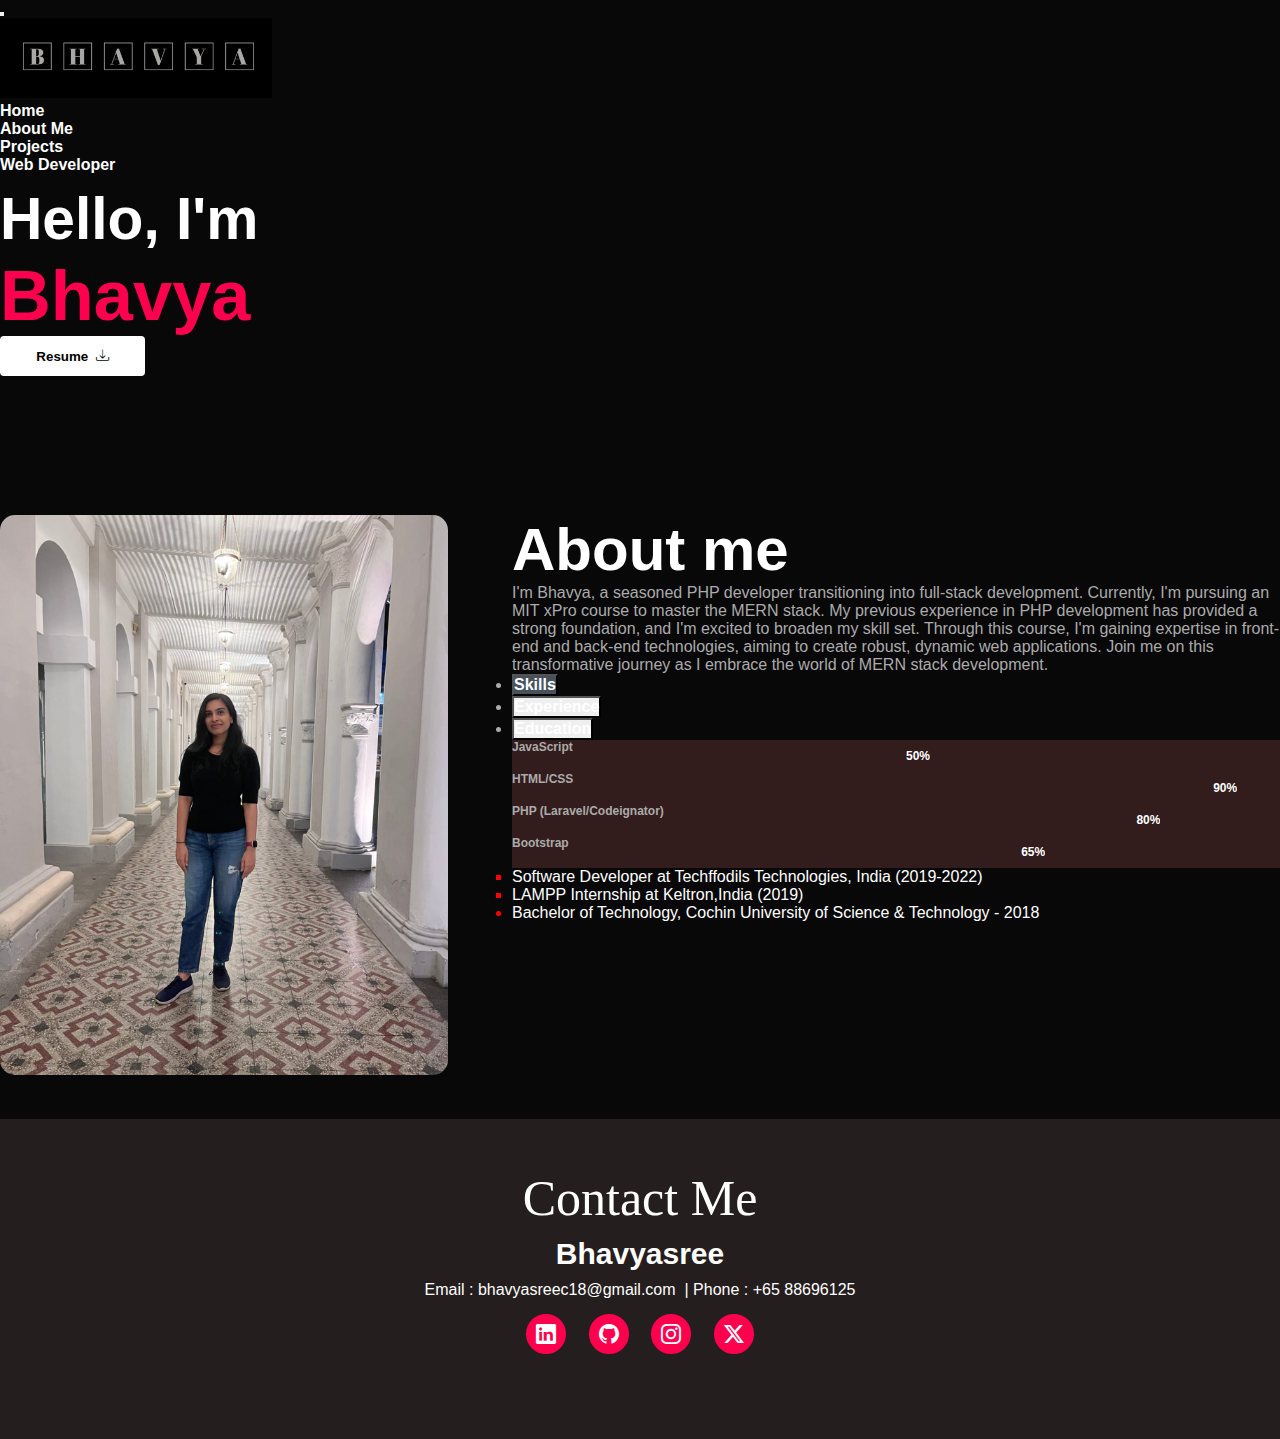
<file: index.html>
<!DOCTYPE html>
<html lang="en">
  <head>
    <meta charset="UTF-8" />
    <meta name="viewport" content="width=device-width, initial-scale=1.0" />
    <title>Portfolio</title>
    <!-- https://getbootstrap.com/docs/5.3/getting-started/introduction/ -->
    <link
      href="https://cdn.jsdelivr.net/npm/bootstrap@5.3.2/dist/css/bootstrap.min.css"
      rel="stylesheet"
      integrity="sha384-T3c6CoIi6uLrA9TneNEoa7RxnatzjcDSCmG1MXxSR1GAsXEV/Dwwykc2MPK8M2HN"
      crossorigin="anonymous"
    />
    <!-- https://getbootstrap.com/docs/5.3/getting-started/introduction/ -->
    <!-- https://icons.getbootstrap.com/#install -->
    <link
      href="https://cdn.jsdelivr.net/npm/bootstrap-icons@1.11.0/font/bootstrap-icons.css"
      rel="stylesheet"
    />
    <!-- https://icons.getbootstrap.com/#install -->
    <link rel="stylesheet" href="./style.css" />
  </head>
  <body>
    <div id="header">
      <!-- https://getbootstrap.com/docs/5.3/components/navbar/ -->
      <nav class="navbar navbar-expand-lg navbar-dark">
        <div class="container">
          <button
            class="navbar-toggler"
            type="button"
            data-bs-toggle="collapse"
            data-bs-target="#navbarNav"
            aria-controls="navbarNav"
            aria-expanded="false"
            aria-label="Toggle navigation"
          >
            <span class="navbar-toggler-icon"></span>
          </button>
          <div class="collapse navbar-collapse" id="navbarNav">
            <div class="logo"><img src="images/logo.jpeg" height="80px" /></div>
            <ul class="navbar-nav ms-auto">
              <!-- px-lg-4 rounded ----- https://www.youtube.com/watch?v=0YFrGy_mzjY&t=1162s -->
              <li class="nav-item">
                <a
                  class="nav-link px-lg-4 rounded"
                  href="#header"
                  onclick="removehash()"
                  >Home</a
                >
              </li>
              <li class="nav-item">
                <a
                  class="nav-link px-lg-4 rounded"
                  href="#about"
                  onclick="removehash()"
                  >About Me</a
                >
              </li>
              <li class="nav-item">
                <a class="nav-link px-lg-4 rounded" href="projects.html"
                  >Projects</a
                >
              </li>
              <!-- px-lg-4 rounded ----- https://www.youtube.com/watch?v=0YFrGy_mzjY&t=1162s -->
            </ul>
          </div>
        </div>
      </nav>
      <!-- https://getbootstrap.com/docs/5.3/components/navbar/ -->
    </div>
    <section class="main py-5">
      <div class="container py-5">
        <div class="grid-container">
          <div class="grid1">
            <h4>Web Developer</h4>
            <h3><small>Hello, I'm</small><br /><span>Bhavya</span></h3>

            <button type="button" class="btn-resume">
              <!-- https://icons.getbootstrap.com/ -->
              <!-- To Download the file - https://www.w3schools.com/tags/att_a_download.asp -->
              <a href="resume.pdf" download
                >Resume&nbsp;&nbsp;<i class="bi bi-download"></i
              ></a>
              <!-- To Download the file - https://www.w3schools.com/tags/att_a_download.asp -->
              <!-- https://icons.getbootstrap.com/ -->
            </button>
          </div>
          <div class="grid2">
            <div class="youtube">
              <!-- https://youtu.be/ly36kn0ug4k?si=eLE19_kIb5kKWEjr -->
              <iframe
                width="600"
                height="315"
                src="https://www.youtube.com/embed/UcWotTKQ0HE?si=TqUWfyOQbnR1c0Ic"
                title="YouTube video player"
                frameborder="0"
                allow="accelerometer; autoplay; clipboard-write; encrypted-media; gyroscope; picture-in-picture; web-share"
                allowfullscreen
              ></iframe>
              <!-- https://youtu.be/ly36kn0ug4k?si=eLE19_kIb5kKWEjr -->
            </div>
          </div>
        </div>
      </div>
    </section>
    <!--------------------------------------About----------------------------------------------------------------->
    <div class="about" id="about">
      <div class="container">
        <div class="row">
          <div class="about-col-1">
            <img src="images/img1.jpeg" />
          </div>
          <div class="about-col-2">
            <h1 class="sub-title">About me</h1>
            <p>
              I'm Bhavya, a seasoned PHP developer transitioning into full-stack
              development. Currently, I'm pursuing an MIT xPro course to master
              the MERN stack. My previous experience in PHP development has
              provided a strong foundation, and I'm excited to broaden my skill
              set. Through this course, I'm gaining expertise in front-end and
              back-end technologies, aiming to create robust, dynamic web
              applications. Join me on this transformative journey as I embrace
              the world of MERN stack development.
            </p>
            <div class="tab-titles">
              <!-- https://getbootstrap.com/docs/5.3/components/navs-tabs/ -->
              <ul class="nav nav-pills mb-3" id="pills-tab" role="tablist">
                <li class="nav-item" role="presentation">
                  <button
                    class="nav-link active"
                    id="pills-home-tab"
                    data-bs-toggle="pill"
                    data-bs-target="#pills-home"
                    type="button"
                    role="tab"
                    aria-controls="pills-home"
                    aria-selected="true"
                  >
                    Skills
                  </button>
                </li>
                <li class="nav-item" role="presentation">
                  <button
                    class="nav-link"
                    id="pills-profile-tab"
                    data-bs-toggle="pill"
                    data-bs-target="#pills-profile"
                    type="button"
                    role="tab"
                    aria-controls="pills-profile"
                    aria-selected="false"
                  >
                    Experience
                  </button>
                </li>
                <li class="nav-item" role="presentation">
                  <button
                    class="nav-link"
                    id="pills-contact-tab"
                    data-bs-toggle="pill"
                    data-bs-target="#pills-contact"
                    type="button"
                    role="tab"
                    aria-controls="pills-contact"
                    aria-selected="false"
                  >
                    Education
                  </button>
                </li>
              </ul>
              <div class="tab-content" id="pills-tabContent">
                <div
                  class="tab-pane fade show active"
                  id="pills-home"
                  role="tabpanel"
                  aria-labelledby="pills-home-tab"
                  tabindex="0"
                >
                 <!--  https://getbootstrap.com/docs/5.3/migration/#progress-bars -->
                  <div
                    class="progress"
                    role="progressbar"
                    aria-label="JavaScript"
                    aria-valuenow="50"
                    aria-valuemin="0"
                    aria-valuemax="100"
                  >
                    <div class="progress-bar" style="width: 50%">
                      JavaScript
                    </div>
                    <span class="rem-progress">50%</span>
                  </div>
                  <div
                    class="progress my-3"
                    role="progressbar"
                    aria-label="HTML/CSS"
                    aria-valuenow="90"
                    aria-valuemin="0"
                    aria-valuemax="100"
                  >
                    <div class="progress-bar text-dark" style="width: 90%">
                      HTML/CSS
                    </div>
                    <span class="rem-progress">90%</span>
                  </div>
                  <div
                    class="progress"
                    role="progressbar"
                    aria-label="PHP(Laravel/Codeignator)"
                    aria-valuenow="80"
                    aria-valuemin="0"
                    aria-valuemax="100"
                  >
                    <div class="progress-bar text-dark" style="width: 80%">
                      PHP (Laravel/Codeignator)
                    </div>
                    <span class="rem-progress">80%</span>
                  </div>
                  <div
                    class="progress my-3"
                    role="progressbar"
                    aria-label="Bootstrap"
                    aria-valuenow="65"
                    aria-valuemin="0"
                    aria-valuemax="100"
                  >
                    <div class="progress-bar" style="width: 65%">Bootstrap</div>
                    <span class="rem-progress">65%</span>
                  </div>
               <!--  https://getbootstrap.com/docs/5.3/migration/#progress-bars -->
                </div>
                <div
                  class="tab-pane fade"
                  id="pills-profile"
                  role="tabpanel"
                  aria-labelledby="pills-profile-tab"
                  tabindex="0"
                >
                  <ul style="list-style-type: square">
                    <li style="color: red">
                      <span style="color: white">
                        Software Developer at Techffodils Technologies, India
                        (2019-2022)</span
                      >
                    </li>
                    <li style="color: red">
                      <span style="color: white"
                        >LAMPP Internship at Keltron,India (2019)</span
                      >
                    </li>
                  </ul>
                </div>
                <div
                  class="tab-pane fade"
                  id="pills-contact"
                  role="tabpanel"
                  aria-labelledby="pills-contact-tab"
                  tabindex="0"
                >
                  <ul>
                    <li style="color: red">
                      <span style="color: white">
                        Bachelor of Technology, Cochin University of Science &
                        Technology - 2018</span
                      >
                    </li>
                  </ul>
                </div>
              </div>
              <!-- https://getbootstrap.com/docs/5.3/components/navs-tabs/ -->
            </div>
          </div>
        </div>
      </div>
    </div>

    <!-- -----------------------------------footer-------------------------------------------------------------- -->
    <footer class="mastfoot mt-auto">
      <!-- https://icons.getbootstrap.com/ -->
      <div class="end-section">
        <h2>Contact Me</h2>
        <h3>Bhavyasree</h3>
        <div class="end-contacts">
          Email :
          <!-- https://stackoverflow.com/questions/6988355/open-gmail-on-mailto-action -->
          <a
            href="https://mail.google.com/mail/?view=cm&fs=1&to=bhavyasreec18@gmail.com"
            >bhavyasreec18@gmail.com</a
          >
          <!-- https://stackoverflow.com/questions/6988355/open-gmail-on-mailto-action -->
          &nbsp;| Phone : +65 88696125
        </div>
        <div class="end-icons">
          <a href="https://www.linkedin.com/in/bhavyasree-c/" target="_blank"
            ><i class="bi bi-linkedin"></i
          ></a>
          <a href="https://github.com/bhavyac18" target="_blank"
            ><i class="bi bi-github"></i
          ></a>
          <a
            href="https://instagram.com/me_bhavyaa?igshid=OGQ5ZDc2ODk2ZA%3D%3D&utm_source=qr"
            target="_blank"
            ><i class="bi bi-instagram"></i
          ></a>
          <a
            href="https://twitter.com/c_bhavyasree?s=11&t=qL6aBVDuCNjXtoBfUTanSg"
            target="_blank"
            ><i class="bi bi-twitter-x"></i
          ></a>
        </div>
      </div>

      <!-- https://icons.getbootstrap.com/ -->
    </footer>
    <a href="#" class="up-arrow" onclick="removehash()"
      ><i class="bi bi-arrow-up"></i
    ></a>

    <script src="./portfolio.js"></script>

    <!-- https://getbootstrap.com/docs/5.3/getting-started/introduction/ -->
    <script
      src="https://cdn.jsdelivr.net/npm/bootstrap@5.3.2/dist/js/bootstrap.bundle.min.js"
      integrity="sha384-C6RzsynM9kWDrMNeT87bh95OGNyZPhcTNXj1NW7RuBCsyN/o0jlpcV8Qyq46cDfL"
      crossorigin="anonymous"
    ></script>
    <!-- https://getbootstrap.com/docs/5.3/getting-started/introduction/ -->
  </body>
</html>
</file>
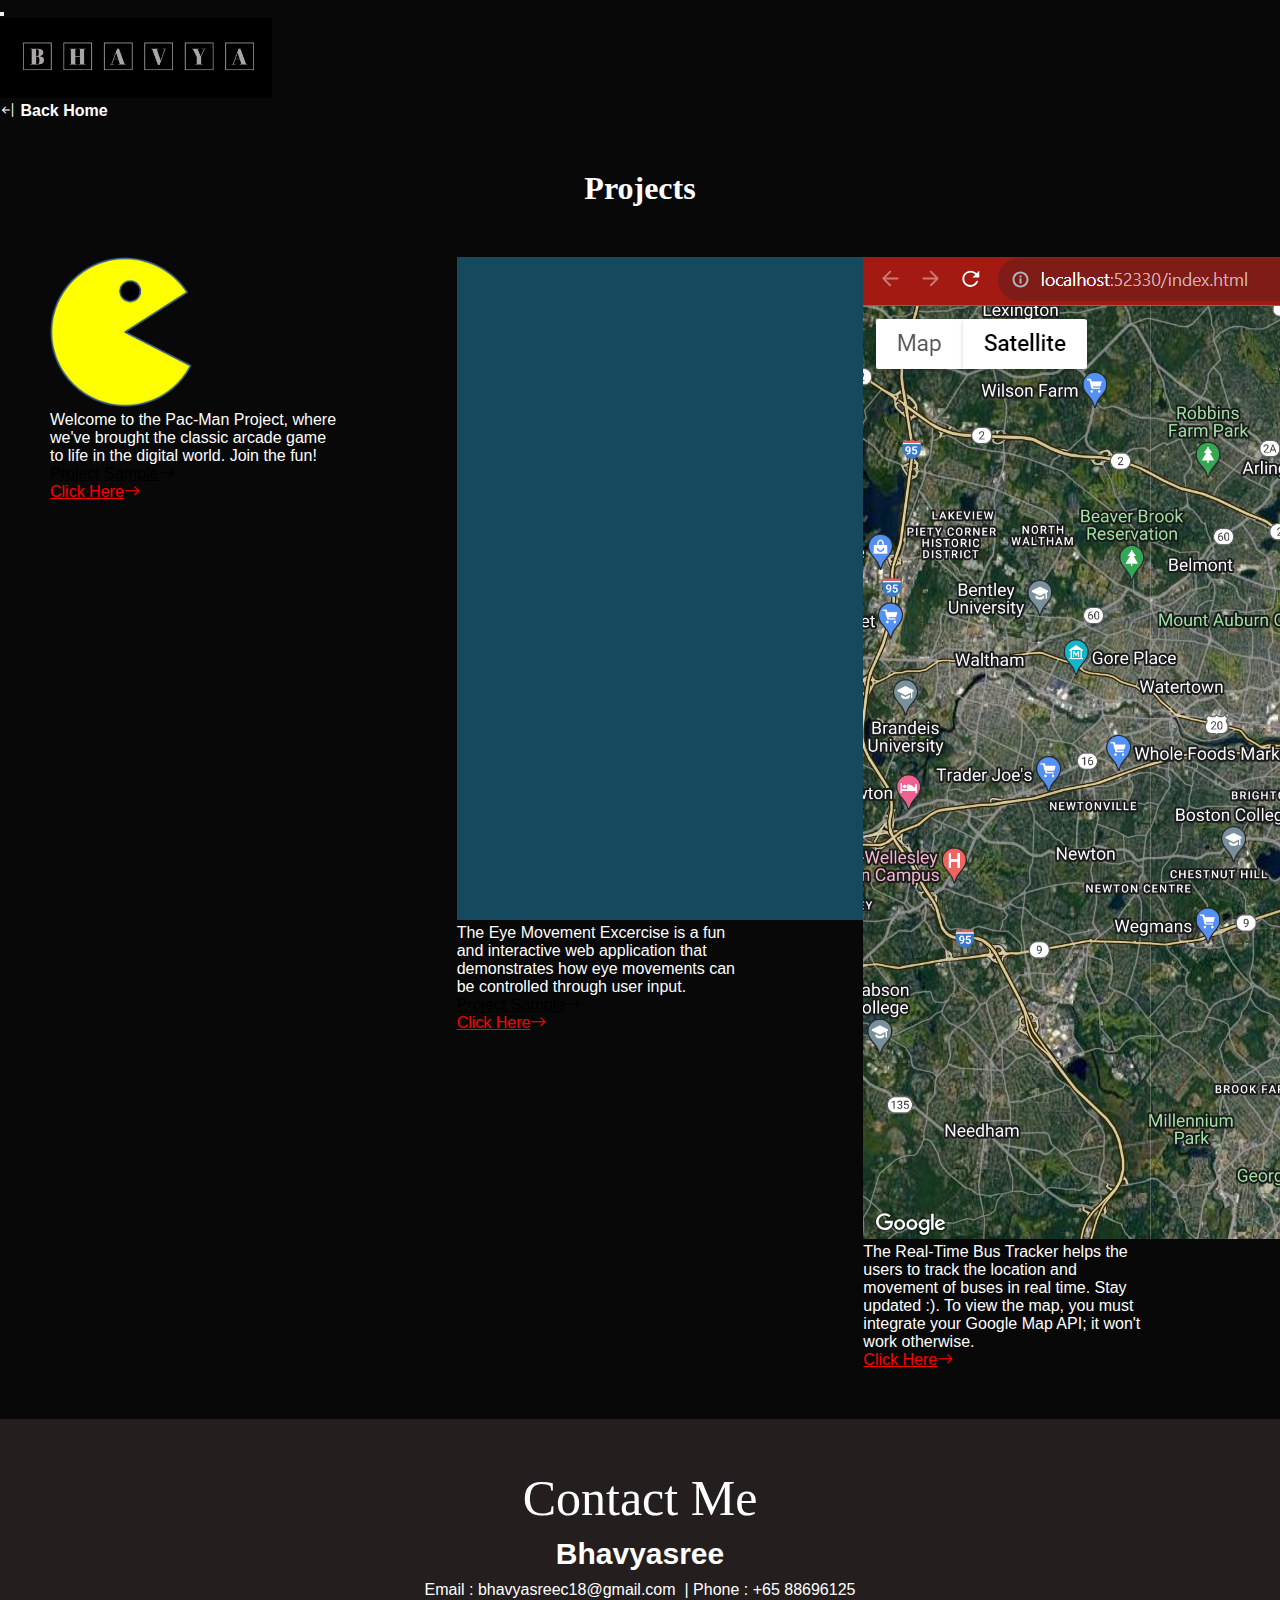
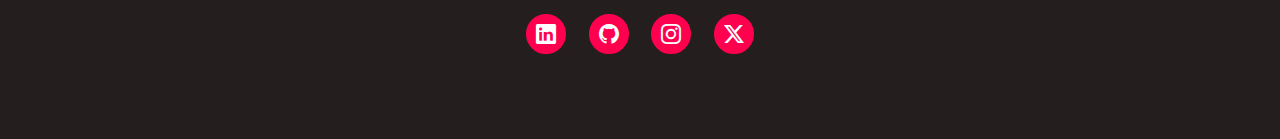
<file: projects.html>
<!DOCTYPE html>
<html lang="en">
  <head>
    <meta charset="UTF-8" />
    <meta name="viewport" content="width=device-width, initial-scale=1.0" />
    <title>Project</title>
    <!-- https://getbootstrap.com/docs/5.3/getting-started/introduction/ -->
    <link
      href="https://cdn.jsdelivr.net/npm/bootstrap@5.3.2/dist/css/bootstrap.min.css"
      rel="stylesheet"
      integrity="sha384-T3c6CoIi6uLrA9TneNEoa7RxnatzjcDSCmG1MXxSR1GAsXEV/Dwwykc2MPK8M2HN"
      crossorigin="anonymous"
    />
    <!-- https://getbootstrap.com/docs/5.3/getting-started/introduction/ -->
    <!-- https://icons.getbootstrap.com/#install -->
    <link
      href="https://cdn.jsdelivr.net/npm/bootstrap-icons@1.11.0/font/bootstrap-icons.css"
      rel="stylesheet"
    />
    <!-- https://icons.getbootstrap.com/#install -->
    <link rel="stylesheet" href="./style.css" />
  </head>
  <body>
    <div id="header">
      <!-- https://getbootstrap.com/docs/5.3/components/navbar/ -->
      <nav class="navbar navbar-expand-lg navbar-dark">
        <div class="container">
          <button
            class="navbar-toggler"
            type="button"
            data-bs-toggle="collapse"
            data-bs-target="#navbarNav"
            aria-controls="navbarNav"
            aria-expanded="false"
            aria-label="Toggle navigation"
          >
            <span class="navbar-toggler-icon"></span>
          </button>
          <div class="collapse navbar-collapse" id="navbarNav">
            <div class="logo"><img src="images/logo.jpeg" height="80px" /></div>
            <ul class="navbar-nav ms-auto">
              <li class="nav-item">
                <!-- https://icons.getbootstrap.com/icons/arrow-bar-left/ -->
                <a class="nav-link px-lg-4 rounded" href="index.html"
                  ><i class="bi bi-arrow-bar-left"></i>&nbsp;Back Home</a
                >
                <!-- https://icons.getbootstrap.com/icons/arrow-bar-left/ -->
              </li>
            </ul>
          </div>
        </div>
      </nav>
      <!-- https://getbootstrap.com/docs/5.3/components/navbar/ -->
    </div>
    <div class="projects">
      <h1>Projects</h1>
      <!-- https://getbootstrap.com/docs/5.3/components/card/ -->
      <div class="my-work">
        <div class="card" style="width: 18rem">
          <img
            src="images/PacMan1.png"
            class="card-img-top"
            alt="Pacman"
            height="150px"
          />
          <div class="card-body">
            <p class="card-text">
              Welcome to the Pac-Man Project, where we've brought the classic
              arcade game to life in the digital world. Join the fun!<br />
              <a href="https://bhavyac18.github.io/pacmen/" style="color: black"
                ><u> Project Sample<i class="bi bi-arrow-right"></i></u
              ></a>
            </p>

            <a
              href="https://github.com/bhavyac18/pacmen"
              target="_blank"
              style="color: red"
              ><u>Click Here<i class="bi bi-arrow-right"></i></u
            ></a>
          </div>
        </div>
        <div class="card" style="width: 18rem">
          <img src="images/eyes.png" class="card-img-top" alt="Eye Movement" />
          <div class="card-body">
            <p class="card-text">
              The Eye Movement Excercise is a fun and interactive web
              application that demonstrates how eye movements can be controlled
              through user input.<br />
              <a
                href="https://bhavyac18.github.io/eye-excercise/"
                style="color: black"
                ><u> Project Sample<i class="bi bi-arrow-right"></i></u></a
              ><br />
            </p>
            <a
              href="https://github.com/bhavyac18/eye-excercise"
              target="_blank"
              style="color: red"
              ><u>Click Here<i class="bi bi-arrow-right"></i></u
            ></a>
          </div>
        </div>
        <div class="card" style="width: 18rem">
          <img
            src="images/realtimebustracker.png"
            class="card-img-top"
            alt="Real-time Bus Tracker"
          />
          <div class="card-body">
            <p class="card-text">
              The Real-Time Bus Tracker helps the users to track the location
              and movement of buses in real time. Stay updated :). To view the
              map, you must integrate your Google Map API; it won't work
              otherwise.
              <br />
            </p>
            <a
              href="https://github.com/bhavyac18/real-time-bus-tracker"
              target="_blank"
              style="color: red"
              ><u>Click Here<i class="bi bi-arrow-right"></i></u
            ></a>
          </div>
        </div>
      </div>
      <!-- https://getbootstrap.com/docs/5.3/components/card/ -->
    </div>

    <!-- -----------------------------------footer-------------------------------------------------------------- -->
    <footer>
      <!-- https://icons.getbootstrap.com/ -->
      <div class="end-section">
        <h2>Contact Me</h2>
        <h3>Bhavyasree</h3>
        <div class="end-contacts">
          Email :
          <!-- https://stackoverflow.com/questions/6988355/open-gmail-on-mailto-action -->
          <a
            href="https://mail.google.com/mail/?view=cm&fs=1&to=bhavyasreec18@gmail.com"
            >bhavyasreec18@gmail.com</a
          >
          <!-- https://stackoverflow.com/questions/6988355/open-gmail-on-mailto-action -->
          &nbsp;| Phone : +65 88696125
        </div>
        <div class="end-icons">
          <a href="https://www.linkedin.com/in/bhavyasree-c/" target="_blank"
            ><i class="bi bi-linkedin"></i
          ></a>
          <a href="https://github.com/bhavyac18" target="_blank"
            ><i class="bi bi-github"></i
          ></a>
          <a
            href="https://instagram.com/me_bhavyaa?igshid=OGQ5ZDc2ODk2ZA%3D%3D&utm_source=qr"
            target="_blank"
            ><i class="bi bi-instagram"></i
          ></a>
          <a
            href="https://twitter.com/c_bhavyasree?s=11&t=qL6aBVDuCNjXtoBfUTanSg"
            target="_blank"
            ><i class="bi bi-twitter-x"></i
          ></a>
        </div>
      </div>
      <!-- https://icons.getbootstrap.com/ -->
    </footer>
    <a href="#" class="up-arrow" onclick="removehash()"
      ><i class="bi bi-arrow-up"></i
    ></a>

    <script src="./portfolio.js"></script>

    <!-- https://getbootstrap.com/docs/5.3/getting-started/introduction/ -->
    <script
      src="https://cdn.jsdelivr.net/npm/bootstrap@5.3.2/dist/js/bootstrap.bundle.min.js"
      integrity="sha384-C6RzsynM9kWDrMNeT87bh95OGNyZPhcTNXj1NW7RuBCsyN/o0jlpcV8Qyq46cDfL"
      crossorigin="anonymous"
    ></script>
    <!-- https://getbootstrap.com/docs/5.3/getting-started/introduction/ -->
  </body>
</html>
</file>
<file: style.css>
/* Universal Selectors - https://developer.mozilla.org/en-US/docs/Web/CSS/Universal_selectors */
* {
  margin: 0;
  padding: 0;
  font-family: "Poppins", sans-serif;
  box-sizing: border-box;
}
/* Universal Selectors - https://developer.mozilla.org/en-US/docs/Web/CSS/Universal_selectors */

body {
  background: #080808;
  color: #fff;
}

/* https://www.w3schools.com/css/css_link.asp */
.nav-link {
  color: #fff;
  font-size: 1rem;
  font-weight: 700;
  cursor: pointer;
  text-decoration: none;
}
/* https://www.w3schools.com/css/css_link.asp */

/* https://stackoverflow.com/questions/36794634/how-to-create-a-css-translatey-on-hover-effect */

.nav-link:hover {
  color: #080808;
  background: #fff;
}

/* https://stackoverflow.com/questions/36794634/how-to-create-a-css-translatey-on-hover-effect */

/* .main {
  background: url(images/web1.jpeg) no-repeat;
  background-size: cover;
  width: 100%;
} */

.grid-container {
  display: grid;
  grid-template-columns: auto auto;
  gap: 20px;
}

/* https://getbootstrap.com/docs/5.0/layout/breakpoints/ */
@media (max-width: 992px) {
  .grid-container {
    grid-template-columns: 1fr;
  }
  .col-lg-8 {
    grid-row: 2;
  }
}
/* https://getbootstrap.com/docs/5.0/layout/breakpoints/ */

.main h3 {
  font-size: 4.4em;
  font-weight: 700;
}

.main p {
  font-size: 1em;
}

.main h3 span {
  color: #ff004f;
}

.btn-resume {
  height: 40px;
  width: 145px;
  outline: none;
  border: none;
  background: #fff;
  border-radius: 4px;
  font-weight: bold;
}

/* https://www.w3schools.com/css/css_link.asp */
.btn-resume a {
  text-decoration: none;
  color: #000;
}
/* https://www.w3schools.com/css/css_link.asp */

/* https://www.w3schools.com/cssref/sel_hover.php */

.btn-resume:hover {
  background: #ff004f;
  border: 1px solid black;
  transition: 0.5s;
}
/* https://www.w3schools.com/cssref/sel_hover.php */

.youtube {
  float: right;
  /* padding: 50px 122px; */
  box-sizing: border-box;
}

/* --------------------------------------------About------------------------------------------- */
.about {
  padding: 40px 0;
  color: #ababab;
}

/* https://www.youtube.com/watch?v=E2eEBye9HtU&list=PLpzrwwQN_8wUPvCam2Zwa0Y8U6aUKLK1S&index=2 */
.row {
  display: flex;
  justify-content: space-between;
  flex-wrap: wrap;
}
/* https://www.youtube.com/watch?v=E2eEBye9HtU&list=PLpzrwwQN_8wUPvCam2Zwa0Y8U6aUKLK1S&index=2 */

/* https://www.youtube.com/watch?v=E2eEBye9HtU&list=PLpzrwwQN_8wUPvCam2Zwa0Y8U6aUKLK1S&index=2 */
.about-col-1 {
  flex-basis: 35%;
}
/* https://www.youtube.com/watch?v=E2eEBye9HtU&list=PLpzrwwQN_8wUPvCam2Zwa0Y8U6aUKLK1S&index=2 */

.about-col-1 img {
  width: 100%;
  height: "500px";
  border-radius: 15px;
}

/* https://www.youtube.com/watch?v=E2eEBye9HtU&list=PLpzrwwQN_8wUPvCam2Zwa0Y8U6aUKLK1S&index=2 */
.about-col-2 {
  flex-basis: 60%;
}
/* https://www.youtube.com/watch?v=E2eEBye9HtU&list=PLpzrwwQN_8wUPvCam2Zwa0Y8U6aUKLK1S&index=2 */

.sub-title {
  font-size: 60px;
  font-weight: 600;
  color: #fff;
}

/* https://www.youtube.com/watch?v=E2eEBye9HtU&list=PLpzrwwQN_8wUPvCam2Zwa0Y8U6aUKLK1S&index=2 */
.nav-pills .nav-link {
  border-radius: var(--bs-nav-pills-border-radius);
}
/* https://www.youtube.com/watch?v=E2eEBye9HtU&list=PLpzrwwQN_8wUPvCam2Zwa0Y8U6aUKLK1S&index=2 */

/* https://www.youtube.com/watch?v=E2eEBye9HtU&list=PLpzrwwQN_8wUPvCam2Zwa0Y8U6aUKLK1S&index=2 */
.nav-pills .nav-link.active,
.nav-pills .show > .nav-link {
  color: #fff;
  background-color: #46515c;
  margin-right: 15px;
}
/* https://www.youtube.com/watch?v=E2eEBye9HtU&list=PLpzrwwQN_8wUPvCam2Zwa0Y8U6aUKLK1S&index=2 */

/* https://www.youtube.com/watch?v=E2eEBye9HtU&list=PLpzrwwQN_8wUPvCam2Zwa0Y8U6aUKLK1S&index=2 */
.progress,
.progress-stacked {
  animation: load1 3s normal forwards;
  --bs-progress-height: 2rem;
  --bs-progress-font-size: 0.75rem;
  --bs-progress-bg: var(--bs-secondary-bg);
  --bs-progress-border-radius: var(--bs-border-radius);
  --bs-progress-box-shadow: var(--bs-box-shadow-inset);
  --bs-progress-bar-color: #000;
  --bs-progress-bar-bg: #fff;
  --bs-progress-bar-transition: width 0.6s ease;
  display: flex;
  height: var(--bs-progress-height);
  overflow: hidden;
  font-size: var(--bs-progress-font-size);
  font-weight: bold;
  background-color: #321c1c;
  border-radius: var(--bs-progress-border-radius);
}
/* https://www.youtube.com/watch?v=E2eEBye9HtU&list=PLpzrwwQN_8wUPvCam2Zwa0Y8U6aUKLK1S&index=2 */

/* https://www.youtube.com/watch?v=E2eEBye9HtU&list=PLpzrwwQN_8wUPvCam2Zwa0Y8U6aUKLK1S&index=2 */
@keyframes load1 {
  0% {
    width: 0;
  }
  100% {
    width: 100%;
  }
}
/* https://www.youtube.com/watch?v=E2eEBye9HtU&list=PLpzrwwQN_8wUPvCam2Zwa0Y8U6aUKLK1S&index=2 */

/* https://www.youtube.com/watch?v=E2eEBye9HtU&list=PLpzrwwQN_8wUPvCam2Zwa0Y8U6aUKLK1S&index=2 */
.rem-progress {
  display: flex;
  flex-direction: column;
  justify-content: center;
  overflow: hidden;
  white-space: nowrap;
  margin-left: 10px;
  font-weight: bold;
  color: #fff;
}

/* https://www.youtube.com/watch?v=E2eEBye9HtU&list=PLpzrwwQN_8wUPvCam2Zwa0Y8U6aUKLK1S&index=2 */

/* ------------------------Projects---------------------------------------------------------------------- */
.projects {
  padding: 50px;
}

.my-work {
  display: grid;
  /* https://developer.mozilla.org/en-US/docs/Web/CSS/repeat */
  grid-template-columns: repeat(auto-fit, minmax(250px, 1fr));
  /* https://developer.mozilla.org/en-US/docs/Web/CSS/repeat */
  gap: 40px;
  margin-top: 50px;
}

.projects h1 {
  text-align: center;
  font-family: cursive;
}

/*------------------------ footer------------------------------------------------------------------------ */
.end-section {
  padding: 50px 19% 70px;
  background: #241e1e;
  display: grid;
  align-items: center;
  /* https://developer.mozilla.org/en-US/docs/Web/CSS/grid-auto-flow */
  grid-auto-flow: row;
  /* https://developer.mozilla.org/en-US/docs/Web/CSS/grid-auto-flow */
  text-align: center;
}

.end-section h2 {
  font-size: 50px;
  font-weight: 300;
  color: #fff;
  font-family: cursive;
}

.end-section h3 {
  font-size: 30px;
  margin-top: 10px;
  margin-bottom: 10px;
}

.end-section i {
  height: 40px;
  width: 40px;
  background: #ff004f;
  color: #fff;
  border: 2px solid #ff004f;
  /* https://www.w3schools.com/cssref/pr_class_display.php */
  display: inline-flex;
  /* https://www.w3schools.com/cssref/pr_class_display.php */
  align-items: center;
  justify-content: center;
  font-size: 20px;
  border-radius: 50%;
  margin: 15px 9px;
  /* Animation - https://www.youtube.com/watch?v=5vaW6uXkRfc&t=85s */
  transition: all ease 0.5s;
  /* Animation - https://www.youtube.com/watch?v=5vaW6uXkRfc&t=85s */
}

/* https://stackoverflow.com/questions/36794634/how-to-create-a-css-translatey-on-hover-effect */

.end-section i:hover {
  transform: translateY(-5px);
  background: transparent;
  border: 2px solid #ff004f;
}
/* https://stackoverflow.com/questions/36794634/how-to-create-a-css-translatey-on-hover-effect */

/* https://www.w3schools.com/css/css_link.asp */
a {
  color: white;
  text-decoration: none;
}
/* https://www.w3schools.com/css/css_link.asp */

.up-arrow {
  /* float: right; */
  /* margin: 27px 30px 23px; */
  /* height: 58px;
  width: 57px;
  background: #ff004f;
  color: #fff;
  border: 2px solid #ff004f;
  /* https://www.w3schools.com/cssref/pr_class_display.php */
  /* display: inline-flex; */
  /* https://www.w3schools.com/cssref/pr_class_display.php */
  /* align-items: center;
  justify-content: center;
  font-size: 25px;
  border-radius: 50%; */

  /* scrolltop------------ https://www.youtube.com/watch?v=SJVCvnKM_lI */
  background: #ff004f;
  position: fixed;
  bottom: 16px;
  right: 16px;
  width: 50px;
  height: 50px;
  border-radius: 50%;
  display: grid;
  align-items: center;
  justify-content: center;
  font-size: 32px;
  color: #fff;
  text-decoration: none;
  opacity: 0;
  pointer-events: none;
  transition: all 0.4s;
}
/* scrolltop------------ https://www.youtube.com/watch?v=SJVCvnKM_lI */
/* scrolltop------------ https://www.youtube.com/watch?v=SJVCvnKM_lI */

.up-arrow.active {
  bottom: 32px;
  pointer-events: auto;
  opacity: 1;
}
/* scrolltop------------ https://www.youtube.com/watch?v=SJVCvnKM_lI */
</file>
